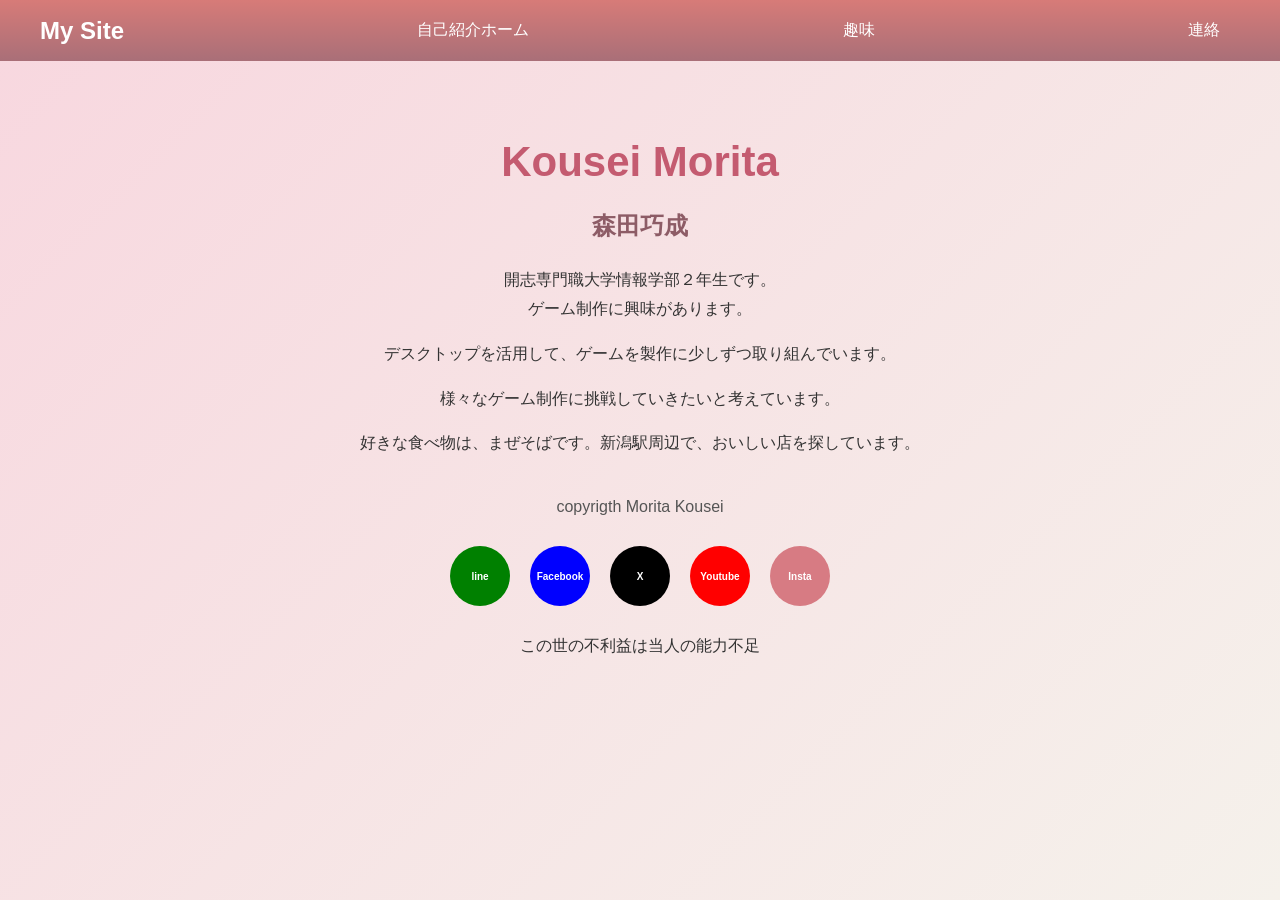
<file: index.html>
<!DOCTYPE html>
<html lang="en">
<head>
    <meta charset="UTF-8">
    <meta name="viewport" content="width=device-width, initial-scale=1.0">
    <title>トップページ</title>
    <link rel="stylesheet" href="css/style.css">
</head>
<body>

<div class="sidebar">
        <h2>My Site</h2>
        <a href="index.html">自己紹介ホーム</a>
        <a href="hobby.html">趣味</a>
        <a href="myboom.html">連絡</a>
</div>

<main class = "main-content"> 
<div class="profile-card">
<div class ="text">
 <h1>Kousei Morita </h1>
  <h3>森田巧成</h3>
   <p>開志専門職大学情報学部２年生です。<br>ゲーム制作に興味があります。</p>
    <p>デスクトップを活用して、ゲームを製作に少しずつ取り組んでいます。</p>
    <p>様々なゲーム制作に挑戦していきたいと考えています。</p>
    <p>好きな食べ物は、まぜそばです。新潟駅周辺で、おいしい店を探しています。</p>

 <footer>copyrigth Morita Kousei</footer>
 <div class = "円形コンテナ">
    <div class = "円形 line">line</div>
    <div class ="円形 facebook">Facebook</div>
    <div class ="円形 x">X</div>
    <div class = "円形 youtube">Youtube</div>
    <div class ="円形 insta">Insta</div>

 </div>
    <div id="demo"></div>
    <script src="js/word.js"></script>
</main>
</body>
</html>
</file>
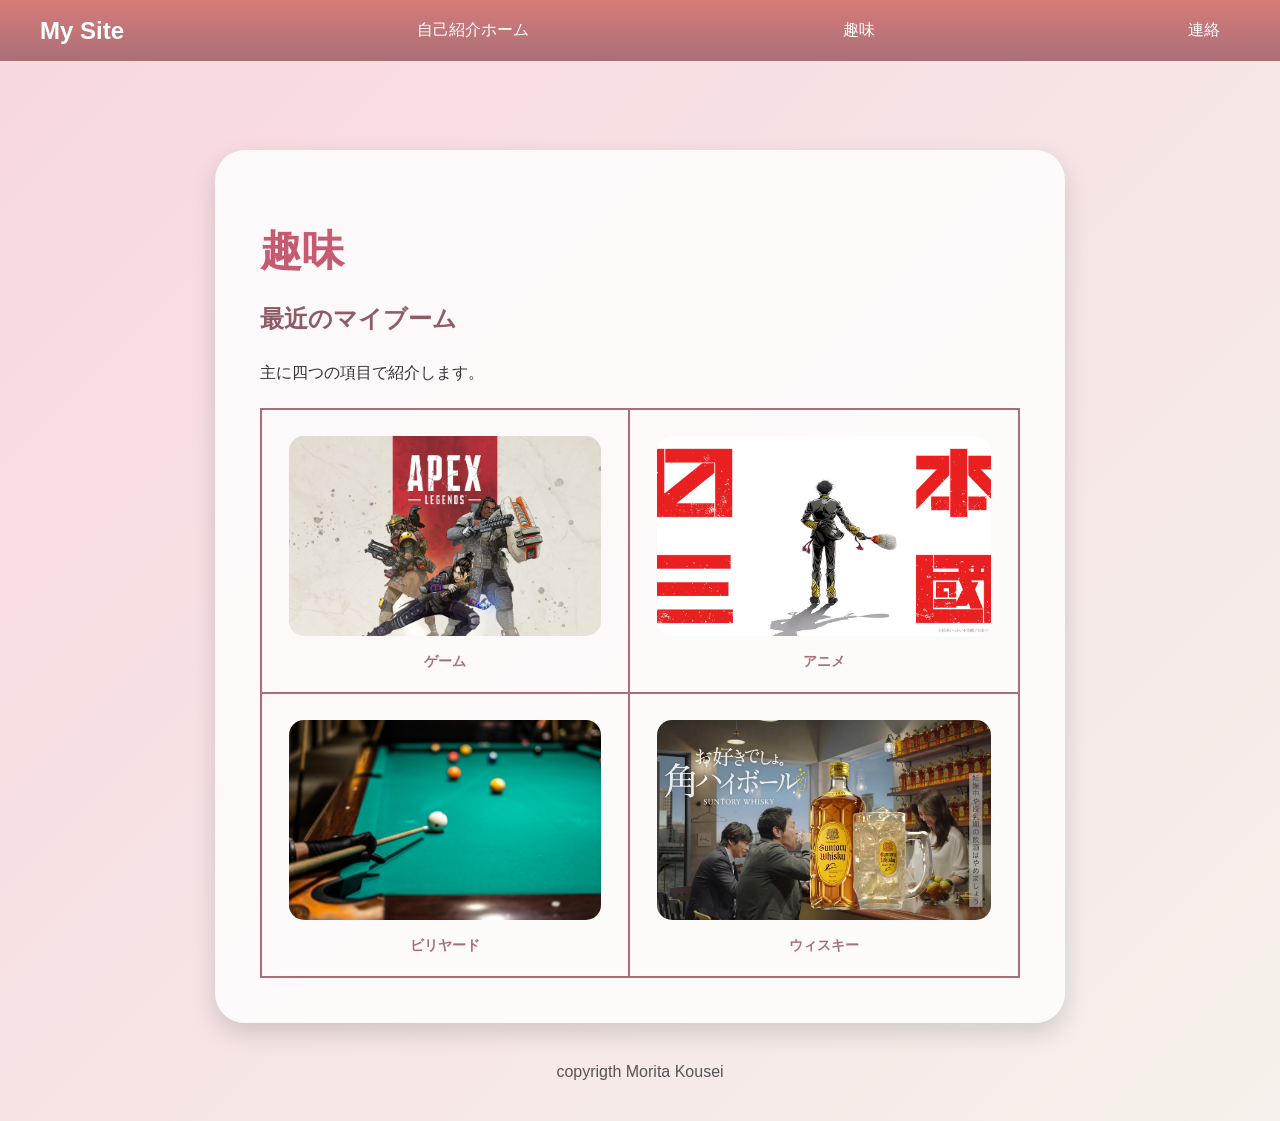
<file: hobby.html>
<!DOCTYPE html>
<html lang="en">
<head>
    <meta charset="UTF-8">
    <meta name="viewport" content="width=device-width, initial-scale=1.0">
    <title>趣味</title>
    <link rel="stylesheet" href="css/style.css">
</head>
<body>

<div class="sidebar">
        <h2>My Site</h2>
        <a href="index.html">自己紹介ホーム</a>
        <a href="hobby.html">趣味</a>
        <a href="myboom.html">連絡</a>
</div>
 <main class =" main-content">
  <div class ="card"> 
        <h1>趣味</h1>
        <h3>最近のマイブーム</h3>
          <p>
            主に四つの項目で紹介します。
          </p>
        
        <div class = "image-grid">
          <table >
            <tr>
              <td>
                <a href="https://www.youtube.com/channel/UCENixCNx4v78m-0e1WseRrg" target="_blank" class="table-link">
                  <img src="img/Apex.jpg" alt="">
                </a>
                <a href="https://www.youtube.com/channel/UCENixCNx4v78m-0e1WseRrg" target="_blank" class="table-link">ゲーム</a>
            </td>
            <td>
                <a href="https://www.animatetimes.com/tag/details.php?id=1392" target="_blank" class="table-link">
                  <img src="img/anime.jpg" alt="">
                </a>
                
                <a href="https://www.animatetimes.com/tag/details.php?id=1392" target="_blank" class="table-link">アニメ</a>
            </td>
            </tr>
            <tr>
            <td>
                <a href="https://www.bing.com/maps/search?FORM=HDRSC6&q=%E3%83%93%E3%83%AA%E3%83%A4%E3%83%BC%E3%83%89%E3%80%80%E6%96%B0%E6%BD%9F%E3%80%80%E3%82%A2%E3%83%89%E3%83%90%E3%83%B3&cp=37.918060%7E139.215775&lvl=16&style=r" target="_blank" class="table-link">
                  <img src="img/billiards.jpg" alt="">
                </a>
                <a href="https://www.bing.com/maps/search?FORM=HDRSC6&q=%E3%83%93%E3%83%AA%E3%83%A4%E3%83%BC%E3%83%89%E3%80%80%E6%96%B0%E6%BD%9F%E3%80%80%E3%82%A2%E3%83%89%E3%83%90%E3%83%B3&cp=37.918060%7E139.215775&lvl=16&style=r" target="_blank" class="table-link">ビリヤード</a>
            </td>
            <td>
                <a href="https://www.amazon.co.jp/%E8%A7%92%E7%93%B6-14999-%E3%82%B5%E3%83%B3%E3%83%88%E3%83%AA%E3%83%BC-%E3%82%A6%E3%82%A4%E3%82%B9%E3%82%AD%E3%83%BC-700ml/dp/B01CXSRJHI/ref=asc_df_B01CXSRJHI?tag=jpbngshpdsk-22&linkCode=df0&hvadid=82532500821954&hvnetw=o&hvqmt=e&hvbmt=be&hvdev=c&hvlocint=&hvlocphy=140276&hvtargid=pla-4586131726361611&msclkid=111f1dd7762f13b0ac2777f255c2d95a&th=1" target="_blank" class="table-link">
                  <img src="img/whiskey.jpg" alt="">
                </a>
                <a href="https://www.amazon.co.jp/%E8%A7%92%E7%93%B6-14999-%E3%82%B5%E3%83%B3%E3%83%88%E3%83%AA%E3%83%BC-%E3%82%A6%E3%82%A4%E3%82%B9%E3%82%AD%E3%83%BC-700ml/dp/B01CXSRJHI/ref=asc_df_B01CXSRJHI?tag=jpbngshpdsk-22&linkCode=df0&hvadid=82532500821954&hvnetw=o&hvqmt=e&hvbmt=be&hvdev=c&hvlocint=&hvlocphy=140276&hvtargid=pla-4586131726361611&msclkid=111f1dd7762f13b0ac2777f255c2d95a&th=1" target="_blank" class="table-link">ウィスキー</a>
            </td>

            </tr>
          </table>

        </div>
   </div>
     <footer>copyrigth Morita Kousei</footer>




 </main>
</body>
</html>
</file>
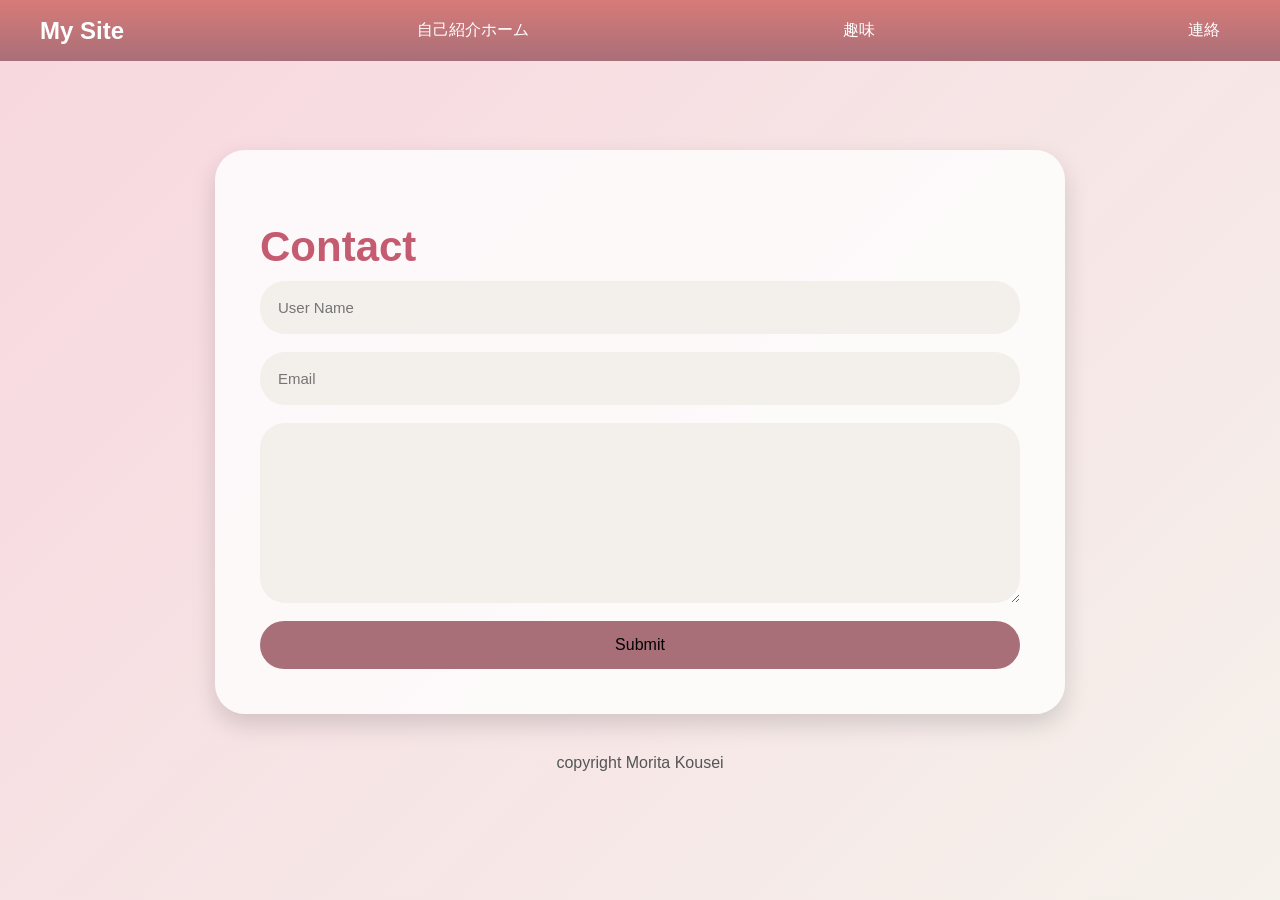
<file: myboom.html>
<!DOCTYPE html>
<html lang="en">
<head>
    <meta charset="UTF-8">
    <meta name="viewport" content="width=device-width, initial-scale=1.0">
    <title>連絡</title>
    <link rel="stylesheet" href="css/style.css">
</head>
<body>
    <div class="sidebar">
        <h2>My Site</h2>
        <a href="index.html">自己紹介ホーム</a>
        <a href="hobby.html">趣味</a>
        <a href="myboom.html">連絡</a>
    </div>
  <main class =" main-content">
    <div class ="card">
        <h1>Contact</h1>
        <form>
            <input type="text" placeholder="User Name">
            <input type="email" placeholder="Email">
            <textarea rows="8" placeholder="Message...">
            </textarea>
            <button type = "submit">Submit </button>
        </form>
    </div>
    <footer>copyright Morita Kousei</footer>


  </main>  
    
</body>
</html>
</file>
<file: css/style.css>
*{
    box-sizing: border-box;
}
body {
    margin:0;
    font-family:"Arial", sans-serif;
    background:linear-gradient(135deg,#f8d7df,#f5f1eb) ;
    color:#333;
}
.sidebar{
    width: 100%;
    background: linear-gradient(180deg,#d77b78,#a96f78);
    position: fixed;
    top: 0;
    left: 0;
    z-index: 1000;
    display: flex;
    align-items: center;
    justify-content: space-between;
    padding: 10px 40px;
}

.sidebar h2 {
    color: white;
    margin: 0;
    font-size: 24px;
}

.sidebar div { 
    display: flex;               
    gap: 10px;                    
}

.sidebar a {
    display: block;
    color: white;
    text-decoration: none;
    padding: 10px 20px;
    font-size: 16px;
    border-radius: 8px;
    transition: 0.2s;

}

.sidebar a:hover{
    background: rgba(255,255,255,0.25);
}
.main-content {
    margin-left: 0;
    margin-top: 70px;
    padding: 40px 20px;
    min-height: calc(100vh - 70px);

}
.card{
    max-width: 850px;
    margin: 40px auto;
    background: rgba(255,255,255,0.8);
    padding: 45px;
    border-radius: 30px;
    box-shadow: 0 10px 25px rgba(0,0,0,0.15);
}
.profile-card {
    display: flex;
    flex-direction: column;
    align-items: center;
    text-align: center;
    gap: 15px;

}
h1{
    color: #c45b70;
    font-size: 42px;
    margin-bottom: 10px;

}
h3{
    color: #8d5c66;
    font-size: 24px;

}
p{
    line-height: 1.8;
    font-size: 16px;

}

form{
    display: flex;
    flex-direction: column;
    gap: 18px;

}
input, textarea{
    width: 100%;
    padding: 18px;
    border: none;
    border-radius: 25px;
    background: #f3f0ec;
    font-size: 15px;

}
button{
    padding: 15px;
    border: none;
    border-radius: 25px;
    background: #a96f78;
    font-size: 16px;
    cursor: pointer;
}

button:hover{
    background: #d77b83;

}
footer{
    text-align: center;
    margin-top: 40px;
    color: #555;
}

.sidebar, .main-content{
    animation: show 0.5s ease-out;

}
@keyframes show{
    0%{opacity: 0;}
    100%{opacity: 1;}
}
.円形コンテナ{
    display: flex;
    justify-content: center;
    gap: 20px;
    margin-top: 30px;
    padding-bottom: 30px;
}
.円形{
    width: 60px;
    height: 60px;
    border-radius: 50%;
    display: flex;
    justify-content: center;
    align-items: center;
    color: white;
    font-size: 10px;
    font-weight: bold;
    cursor: pointer;
    transition: 0.3s;
    
}
.円形:hover{
    transform: scale(1.1);
}
.line{
    background-color: green;
}
.facebook{background-color: blue;}
.x{background-color: black;}
.insta{background-color: #d77b83;}
.youtube{background-color: red;}

.image-grid table {
    width: 100%;
    border-collapse: collapse; 
    margin-top: 20px;
}

/* 各マス（td）に線を引く */
.image-grid table td {
    border: 2px solid #a96f78; 
    padding: 15px;             
    text-align: center;
    vertical-align: top;
    overflow: hidden;
}

.image-grid table td a {
    display: block; 
    text-decoration: none;   
    border: none;
    outline: none;
}

.image-grid table img {
    width: 100%;
    height: 200px;
    object-fit: cover;
    border-radius: 15px;       
    display: block;            
    transition: 0.3s;
    margin-bottom: 0;
}

.image-grid table td a:hover img {
    opacity: 0.8;
    transform: scale(1.03);
    box-shadow: 0 0 3px rgba(169, 111, 120, 0.5); 
}

.table-link {
    display: inline-block;
    margin-top: 5px;
    color: #a96f78;          
    text-decoration: none;   
    font-size: 14px;
    font-weight: bold;
    padding: 6px 12px;
    border: 1px solid #a96f78;
    border-radius: 15px;     
    transition: 0.2s;
}

.table-link:hover {
    background-color: #a96f78;
    color: white;            
}
</file>
